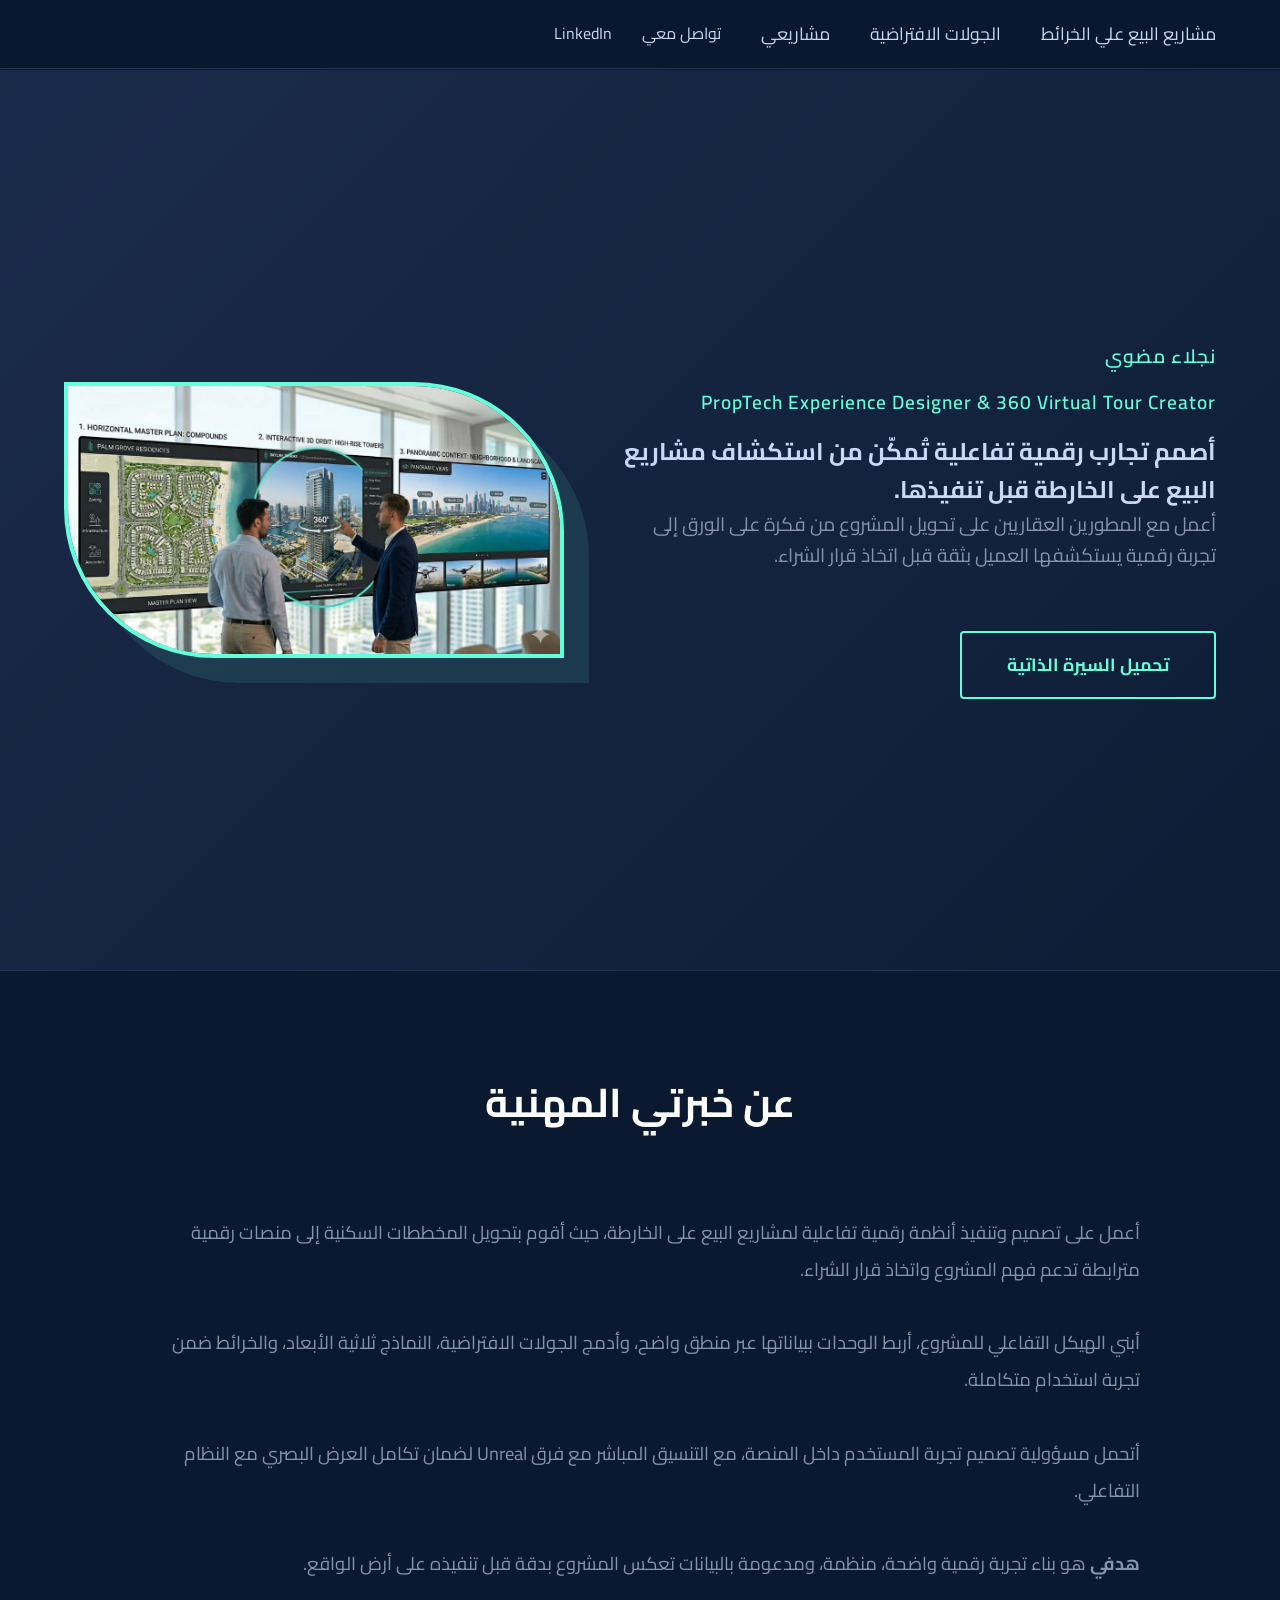
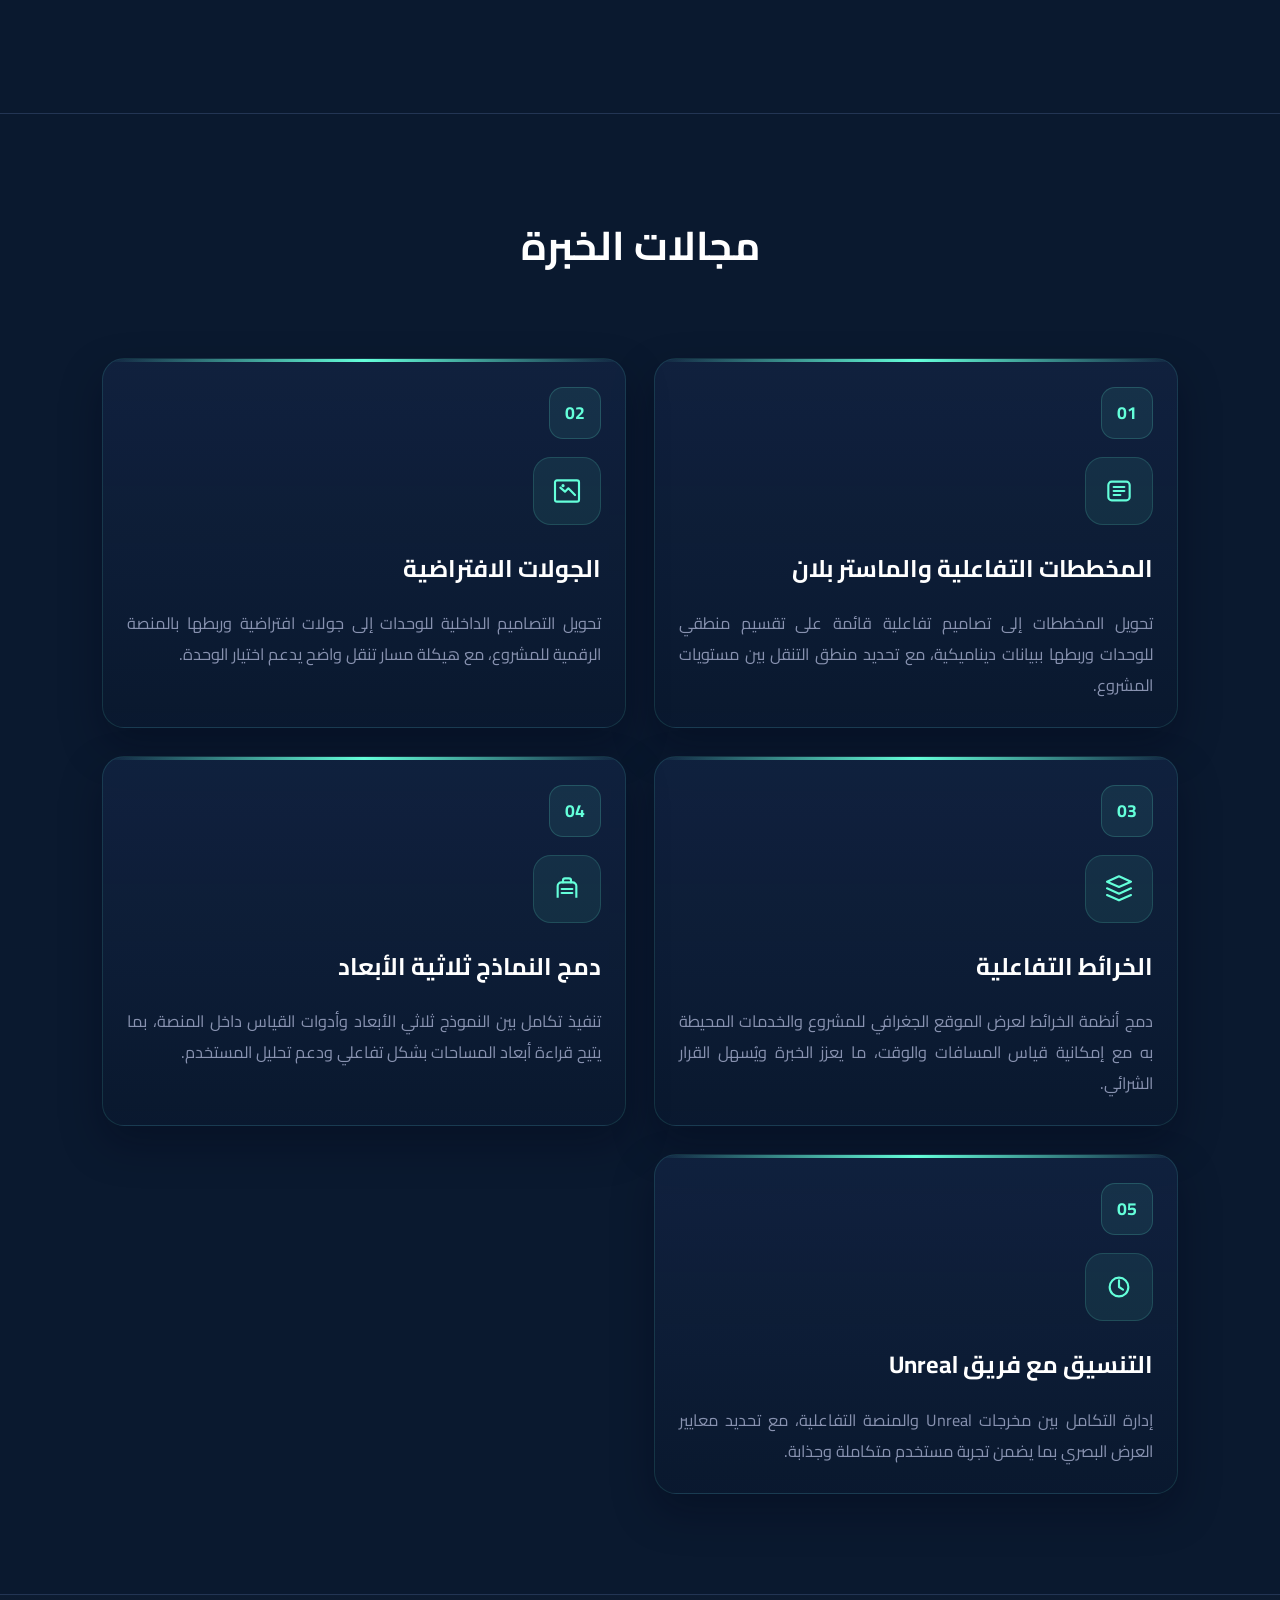
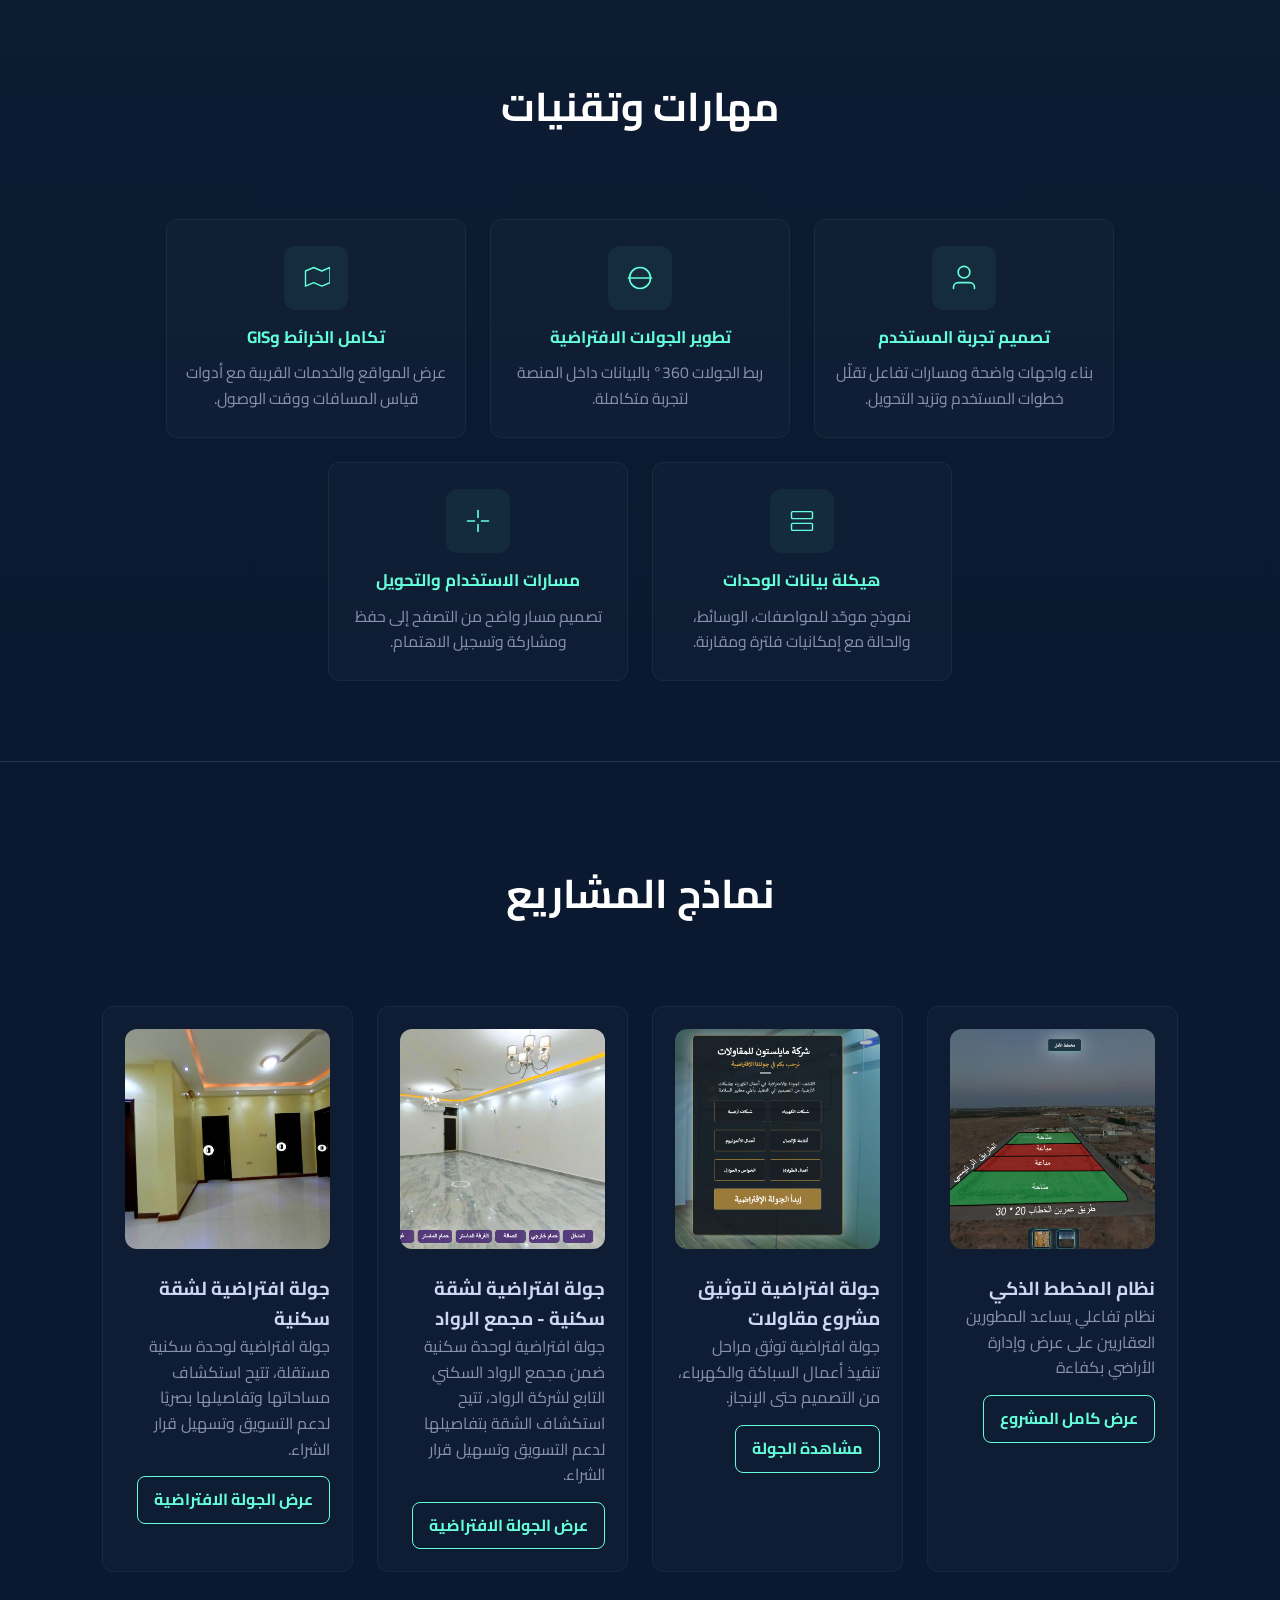
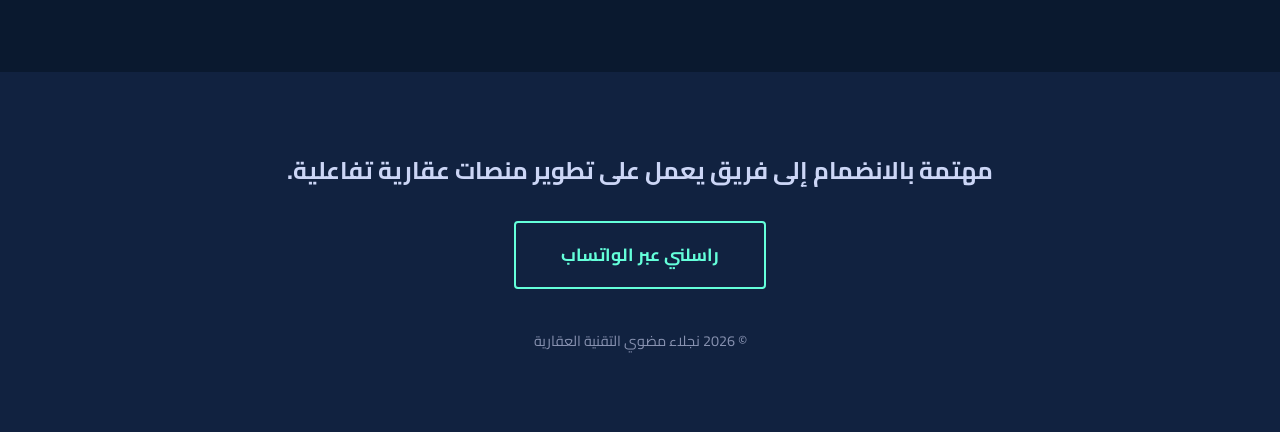
<file: index.html>
<!DOCTYPE html>
<html lang="ar" dir="rtl">
<head>
    <meta charset="UTF-8">
    <meta name="viewport" content="width=device-width, initial-scale=1.0">
    <title>PropTech | 360 Virtual tour</title>
    <link href="https://fonts.googleapis.com/css2?family=Cairo:wght@400;600;700&display=swap" rel="stylesheet">
    <link rel="stylesheet" href="style.css">
</head>
<body>
    <nav>
        <div class="menu-toggle" id="menu-toggle">
    <span></span>
    <span></span>
    <span></span>
        </div>
        <div class="nav-links">
    <a href="#">مشاريع البيع علي الخرائط</a>
    <a href="about.html"> الجولات الافتراضية</a>
    <a href="#projects">مشاريعي</a>

    <div class="nav-contact">
        <a href="tel:+966505993078" class="phone-link">
            تواصل معي
        </a>
        <a href="https://linkedin.com/in/yourprofile" target="_blank">
            LinkedIn
        </a>
    </div>
</div>
</nav>
    <header id="home">
        <div class="hero-container">
            <div class="hero-image">
                <img src="./images/main_image.jpeg" alt="صورة المتخصصة">
            </div>
            <div class="hero-text">
                <span class="tagline">نجلاء مضوي</span>
                 <span class="tagline">PropTech Experience Designer & 360 Virtual Tour Creator  </span>
                <h2>أصمم تجارب رقمية تفاعلية تُمكّن من استكشاف مشاريع البيع على الخارطة قبل تنفيذها. </h2>
                <p> 
                أعمل مع المطورين العقاريين على تحويل المشروع من فكرة على الورق إلى تجربة رقمية يستكشفها العميل بثقة قبل اتخاذ قرار الشراء.
                </p>
                <a href="./images/Naglaa Modawi_CV.pdf" download class="cta-button"> تحميل السيرة الذاتية </a>
            </div>
            
        </div>
    </header>

    <section id="about">
        <div style="max-width: 1000px; margin: 0 auto; text-align: center;">
            <h2 class="section-title">عن خبرتي المهنية </h2>
            <p style="font-size: 1.15rem; color: var(--text-dim); line-height: 2; margin-bottom: 30px; text-align: right;">
            أعمل على تصميم وتنفيذ أنظمة رقمية تفاعلية لمشاريع البيع 
            على الخارطة، حيث أقوم بتحويل المخططات السكنية إلى منصات رقمية مترابطة تدعم فهم المشروع واتخاذ قرار الشراء.
                <br><br>
                أبني الهيكل التفاعلي للمشروع، أربط الوحدات ببياناتها عبر منطق واضح، وأدمج الجولات الافتراضية، النماذج ثلاثية الأبعاد، والخرائط ضمن تجربة استخدام متكاملة.
                <br><br>
                أتحمل مسؤولية تصميم تجربة المستخدم داخل المنصة، مع التنسيق المباشر مع فرق Unreal لضمان تكامل العرض البصري مع النظام التفاعلي.
                <br><br>
           <strong>هدفي</strong> هو بناء تجربة رقمية واضحة، منظمة، ومدعومة بالبيانات تعكس المشروع بدقة قبل تنفيذه على أرض الواقع.
           
           
            </p>
        </div>
    </section>

    <section id="work">
        <h2 class="section-title">مجالات الخبرة</h2>

        <div class="experience-grid">
            <article class="experience-card">
                <div class="experience-number">01</div>
                <div class="experience-icon" aria-hidden="true">
                    <svg viewBox="0 0 24 24" fill="none" xmlns="http://www.w3.org/2000/svg"><path d="M4 7.5A2.5 2.5 0 016.5 5h11A2.5 2.5 0 0120 7.5v9A2.5 2.5 0 0117.5 19h-11A2.5 2.5 0 014 16.5v-9z" stroke="currentColor" stroke-width="1.6"/><path d="M8 9h8M8 12h8M8 15h5" stroke="currentColor" stroke-width="1.6" stroke-linecap="round"/></svg>
                </div>
                <h3>المخططات التفاعلية والماستر بلان</h3>
                <p>تحويل المخططات إلى تصاميم تفاعلية قائمة على تقسيم منطقي للوحدات وربطها ببيانات ديناميكية، مع تحديد منطق التنقل بين مستويات المشروع.</p>
            </article>

            <article class="experience-card">
                <div class="experience-number">02</div>
                <div class="experience-icon" aria-hidden="true">
                    <svg viewBox="0 0 24 24" fill="none" xmlns="http://www.w3.org/2000/svg"><path d="M3 18.5V5.5A1.5 1.5 0 014.5 4h15A1.5 1.5 0 0121 5.5v13a1.5 1.5 0 01-1.5 1.5h-15A1.5 1.5 0 013 18.5z" stroke="currentColor" stroke-width="1.6"/><path d="M7 9.5l3.5 3 2.5-2.5 5 5" stroke="currentColor" stroke-width="1.6" stroke-linecap="round" stroke-linejoin="round"/><circle cx="9" cy="8" r="1.2" fill="currentColor"/></svg>
                </div>
                <h3>الجولات الافتراضية</h3>
                <p>تحويل التصاميم الداخلية للوحدات إلى جولات افتراضية وربطها بالمنصة الرقمية للمشروع، مع هيكلة مسار تنقل واضح يدعم اختيار الوحدة.</p>
            </article>

            <article class="experience-card">
                <div class="experience-number">03</div>
                <div class="experience-icon" aria-hidden="true">
                    <svg viewBox="0 0 24 24" fill="none" xmlns="http://www.w3.org/2000/svg"><path d="M3 6.5l9-4 9 4-9 4-9-4zm0 5l9 4 9-4M3 16.5l9 4 9-4" stroke="currentColor" stroke-width="1.6" stroke-linecap="round" stroke-linejoin="round"/></svg>
                </div>
                <h3>الخرائط التفاعلية</h3>
                <p>دمج أنظمة الخرائط لعرض الموقع الجغرافي للمشروع والخدمات المحيطة به مع إمكانية قياس المسافات والوقت، ما يعزز الخبرة ويُسهل القرار الشرائي.</p>
            </article>

            <article class="experience-card">
                <div class="experience-number">04</div>
                <div class="experience-icon" aria-hidden="true">
                    <svg viewBox="0 0 24 24" fill="none" xmlns="http://www.w3.org/2000/svg"><path d="M5 18.5V9.8A2.8 2.8 0 017.8 7h8.4A2.8 2.8 0 0119 9.8v8.7" stroke="currentColor" stroke-width="1.6"/><path d="M8 12h8M8 15h8M9 7V5.5A1.5 1.5 0 0110.5 4h3A1.5 1.5 0 0115 5.5V7" stroke="currentColor" stroke-width="1.6" stroke-linecap="round"/></svg>
                </div>
                <h3>دمج النماذج ثلاثية الأبعاد</h3>
                <p>تنفيذ تكامل بين النموذج ثلاثي الأبعاد وأدوات القياس داخل المنصة، بما يتيح قراءة أبعاد المساحات بشكل تفاعلي ودعم تحليل المستخدم.</p>
            </article>

            <article class="experience-card">
                <div class="experience-number">05</div>
                <div class="experience-icon" aria-hidden="true">
                    <svg viewBox="0 0 24 24" fill="none" xmlns="http://www.w3.org/2000/svg"><path d="M5 12c0-3.9 3.1-7 7-7s7 3.1 7 7c0 4.1-3.1 7-7 7s-7-2.9-7-7z" stroke="currentColor" stroke-width="1.6"/><path d="M12 7v5l3 2" stroke="currentColor" stroke-width="1.6" stroke-linecap="round" stroke-linejoin="round"/></svg>
                </div>
                <h3>التنسيق مع فريق Unreal</h3>
                <p>إدارة التكامل بين مخرجات Unreal والمنصة التفاعلية، مع تحديد معايير العرض البصري بما يضمن تجربة مستخدم متكاملة وجذابة.</p>
            </article>
        </div>
    </section>

    <section id="skills" class="skills-section">
        <h2 class="section-title">مهارات وتقنيات</h2>
        <div class="skills-grid">
            <div class="skill-item">
                <div class="skill-icon">
                    <!-- UX Icon -->
                    <svg width="28" height="28" viewBox="0 0 24 24" fill="none" xmlns="http://www.w3.org/2000/svg"><path d="M12 2a5 5 0 100 10 5 5 0 000-10zM3 21v-1a4 4 0 014-4h10a4 4 0 014 4v1" stroke="currentColor" stroke-width="1.4" stroke-linecap="round" stroke-linejoin="round"/></svg>
                </div>
                <h3>تصميم تجربة المستخدم</h3>
                <p>بناء واجهات واضحة ومسارات تفاعل تقلّل خطوات المستخدم وتزيد التحويل.</p>
            </div>

            <div class="skill-item">
                <div class="skill-icon">
                    <!-- 360 Icon -->
                    <svg width="28" height="28" viewBox="0 0 24 24" fill="none" xmlns="http://www.w3.org/2000/svg"><circle cx="12" cy="12" r="9" stroke="currentColor" stroke-width="1.4"/><path d="M2 12h20" stroke="currentColor" stroke-width="1.4" stroke-linecap="round"/></svg>
                </div>
                <h3>تطوير الجولات الافتراضية</h3>
                <p>ربط الجولات 360° بالبيانات داخل المنصة لتجربة متكاملة.</p>
            </div>

            <div class="skill-item">
                <div class="skill-icon">
                    <!-- Maps Icon -->
                    <svg width="28" height="28" viewBox="0 0 24 24" fill="none" xmlns="http://www.w3.org/2000/svg"><path d="M3 6l7-3 7 3 7-3v13l-7 3-7-3-7 3V6z" stroke="currentColor" stroke-width="1.2" stroke-linecap="round" stroke-linejoin="round"/></svg>
                </div>
                <h3>تكامل الخرائط وGIS</h3>
                <p>عرض المواقع والخدمات القريبة مع أدوات قياس المسافات ووقت الوصول.</p>
            </div>

            <div class="skill-item">
                <div class="skill-icon">
                    <!-- Data Icon -->
                    <svg width="28" height="28" viewBox="0 0 24 24" fill="none" xmlns="http://www.w3.org/2000/svg"><rect x="3" y="4" width="18" height="6" rx="1" stroke="currentColor" stroke-width="1.2"/><rect x="3" y="14" width="18" height="6" rx="1" stroke="currentColor" stroke-width="1.2"/></svg>
                </div>
                <h3>هيكلة بيانات الوحدات</h3>
                <p>نموذج موحّد للمواصفات، الوسائط، والحالة مع إمكانيات فلترة ومقارنة.</p>
            </div>

            <div class="skill-item">
                <div class="skill-icon">
                    <!-- Workflow Icon -->
                    <svg width="28" height="28" viewBox="0 0 24 24" fill="none" xmlns="http://www.w3.org/2000/svg"><path d="M3 12h6M15 12h6M12 3v6M12 15v6" stroke="currentColor" stroke-width="1.4" stroke-linecap="round" stroke-linejoin="round"/></svg>
                </div>
                <h3>مسارات الاستخدام والتحويل</h3>
                <p>تصميم مسار واضح من التصفح إلى حفظ ومشاركة وتسجيل الاهتمام.</p>
            </div>
        </div>
    </section>

    <section id="projects">
        <h2 class="section-title">نماذج المشاريع</h2>
        <div class="projects-grid">
            <article class="project-card">
                <img src="./images/land.png" alt="نظام المخطط الذكي">
                <h3>نظام المخطط الذكي</h3>
<p>نظام تفاعلي يساعد المطورين العقاريين على عرض وإدارة الأراضي بكفاءة</p>
                <a href="./land-map-project.html" class="project-link">عرض كامل المشروع</a>
            </article>
            <article class="project-card">
                <img src="./images/Milestone.png" alt="جولة افتراضية داخل الوحدة">
                <h3>جولة افتراضية لتوثيق مشروع مقاولات</h3>
<p>جولة افتراضية توثق مراحل تنفيذ أعمال السباكة والكهرباء، من التصميم حتى الإنجاز.</p>
                <a href="https://naglaamodawi.github.io/virtual-tour-for-Institut-fran-ais-du-Soudan/#media-name=%D8%BA%D8%B1%D9%81%D8%A9%20%D8%A7%D9%84%D8%A7%D8%AC%D8%AA%D9%85%D8%A7%D8%B9%D8%A7%D8%AA&yaw=0.00&pitch=0.00&fov=90.00" target="_blank" class="project-link"> مشاهدة الجولة </a>
            </article>
            <article class="project-card">
                <img src="./images/aprtment.png" alt="جولة افتراضية لشقة سكنية ضمن مجمع الرواد">
                <h3>جولة افتراضية لشقة سكنية - مجمع الرواد</h3>
<p>جولة افتراضية لوحدة سكنية ضمن مجمع الرواد السكني التابع لشركة الرواد، تتيح استكشاف الشقة بتفاصيلها لدعم التسويق وتسهيل قرار الشراء.</p>
                <a href="https://naglaamodawi.github.io/Apartment-virtual-tour/" target="_blank" class="project-link">  عرض الجولة الافتراضية</a>
            </article>
            <article class="project-card">
                <img src="./images/apartment2.png" alt="جولة افتراضية لشقة سكنية مستقلة">
                <h3>جولة افتراضية لشقة سكنية</h3>
<p>جولة افتراضية لوحدة سكنية مستقلة، تتيح استكشاف مساحاتها وتفاصيلها بصريًا لدعم التسويق وتسهيل قرار الشراء.</p>
                <a href="https://naglaamodawi.github.io/Aldar-Alsudani-Engineering/#media-name=%D8%A7%D9%84%D8%B5%D8%A7%D9%84%D8%A9&yaw=0.00&pitch=0.00&fov=90.00" target="_blank" class="project-link">  عرض الجولة الافتراضية</a>
            </article>
        </div>
    </section>

    
    <footer id="contact">
        <h2>مهتمة بالانضمام إلى فريق يعمل على تطوير منصات عقارية تفاعلية.</h2>
        <a href="https://wa.me/966505993078" class="cta-button"> راسلني عبر الواتساب </a>
        <div style="margin-top: 40px; color: var(--text-dim); font-size: 0.9rem;">
            &copy; 2026  نجلاء مضوي التقنية العقارية
        </div>
    </footer>
<script>
    console.log("JS works");
const menuToggle = document.getElementById('menu-toggle');
const navLinks = document.querySelector('.nav-links');

menuToggle.addEventListener('click', () => {
    navLinks.classList.toggle('active');
});
</script>
</body>
</html>
</file>
<file: style.css>
:root{
  --primary-color:#0a192f; /* كحلي داكن تقني */
  --accent-color:#64ffda;  /* أخضر فسفوري */
  --text-main:#ccd6f6;
  --text-dim:#8892b0;
  --bg-light:#112240;
}

/* Reset */
*{box-sizing:border-box;margin:0;padding:0}

body{
  font-family:'Cairo',sans-serif;
  background-color:var(--primary-color);
  color:var(--text-main);
  line-height:1.6;overflow-x:hidden
}

/* Navbar */
nav{position:fixed;top:0;left:0;right:0;background-color:rgba(10,25,47,.95);backdrop-filter:blur(10px);padding:20px 5%;display:flex;justify-content:space-between;align-items:center;z-index:1000;border-bottom:1px solid #233554}
.nav-brand{font-size:1.5rem;color:var(--accent-color);font-weight:700;text-decoration:none}
.nav-links{display:flex;gap:40px;align-items:center}
.nav-links a{color:var(--text-main);text-decoration:none;font-size:1.1rem;transition:color .3s;position:relative}
.nav-links a:hover{color:var(--accent-color)}
.nav-links a::after{content:'';position:absolute;bottom:-5px;left:0;width:0;height:2px;background:var(--accent-color);transition:width .3s}
.nav-links a:hover::after{width:100%}
.nav-contact{display:flex;gap:30px;align-items:center}
.nav-contact a{color:var(--text-main);text-decoration:none;font-size:1rem;display:flex;align-items:center;gap:10px;transition:color .3s}
.nav-contact a:hover{color:var(--accent-color)}
.phone-icon,.linkedin-icon{width:20px;height:20px;display:inline-block}
/* Hamburger Menu */
.menu-toggle{
    display:none;
    flex-direction:column;
    cursor:pointer;
    gap:5px;
}

.menu-toggle span{
    width:25px;
    height:3px;
    background:var(--text-main);
    display:block;
    transition:0.3s;
}


/* Hero */
header{min-height:100vh;display:flex;align-items:center;justify-content:center;padding:60px 5%;background:linear-gradient(-45deg,#0a192f,#112240,#0a192f,#1a2a4a);background-size:400% 400%;animation:backgroundShift 8s ease infinite;margin-top:70px}
@keyframes backgroundShift{0%{background-position:0% 50%}50%{background-position:100% 50%}100%{background-position:0% 50%}}
.hero-container{display:flex;align-items:center;justify-content:space-between;gap:50px;width:100%;max-width:1400px;flex-direction:row-reverse}
.hero-text{flex:1.2;z-index:2}
.tagline{color:var(--accent-color);font-weight:600;font-size:1.2rem;display:block;margin-bottom:15px;letter-spacing:1px}
h1{font-size:clamp(2rem,5vw,3.5rem);color:#fff;margin-bottom:25px;line-height:1.2}
.hero-text p{font-size:1.2rem;color:var(--text-dim);max-width:600px;margin-bottom:30px}

/* Hero image */
.hero-image{flex:1;display:flex;justify-content:center;align-items:center}
.hero-image img{width:100%;max-width:500px;height:auto;max-height:600px;object-fit:contain;border:4px solid var(--accent-color);border-top-right-radius:150px;border-bottom-left-radius:150px;border-top-left-radius:0;border-bottom-right-radius:0;box-shadow:25px 25px 0 rgba(100,255,218,.1);transition:all .4s ease-in-out}
.hero-image img:hover{transform:translate(0,0) scale(1.02);box-shadow:35px 35px 0 rgba(100,255,218,.15)}

/* Experience */
section{padding:100px 8%;border-top:1px solid #233554}
.section-title{text-align:center;font-size:2.5rem;color:#fff;margin-bottom:80px}
.experience-item{display:flex;align-items:center;gap:60px;margin-bottom:120px}
.experience-item:nth-child(even){flex-direction:row-reverse}
.video-wrapper{flex:1.3;background:#000;border-radius:20px;overflow:hidden;box-shadow:0 20px 40px rgba(0,0,0,.5);border:1px solid #233554}
video{width:100%;height:auto;display:block;background:#000}
.exp-content{flex:1}
.exp-content h2{color:var(--accent-color);font-size:2rem;margin-bottom:20px}
.exp-content p{color:var(--text-dim);font-size:1.1rem;text-align:justify}

#work .experience-grid{display:grid;grid-template-columns:repeat(2,minmax(260px,1fr));gap:28px;max-width:1200px;margin:0 auto}
#work .experience-card{position:relative;display:flex;flex-direction:column;gap:18px;padding:28px 24px 26px;background:linear-gradient(180deg,rgba(17,34,64,.9),rgba(10,25,47,.85));border:1px solid rgba(100,255,218,.12);border-radius:22px;box-shadow:0 18px 40px rgba(2,6,23,.35);overflow:hidden;transition:transform .3s ease,box-shadow .3s ease,border-color .3s ease}
#work .experience-card::before{content:"";position:absolute;inset:0 auto auto 0;width:100%;height:3px;background:linear-gradient(90deg,transparent,var(--accent-color),transparent)}
#work .experience-card:hover{transform:translateY(-8px);box-shadow:0 24px 50px rgba(2,6,23,.5);border-color:rgba(100,255,218,.28)}
#work .experience-number{display:inline-flex;align-items:center;justify-content:center;width:52px;height:52px;border-radius:14px;background:rgba(100,255,218,.08);color:var(--accent-color);font-size:1.1rem;font-weight:700;border:1px solid rgba(100,255,218,.18)}
#work .experience-icon{display:flex;align-items:center;justify-content:center;width:68px;height:68px;border-radius:18px;background:rgba(100,255,218,.08);color:var(--accent-color);border:1px solid rgba(100,255,218,.15)}
#work .experience-icon svg{width:32px;height:32px}
#work .experience-card h3{color:#fff;font-size:1.5rem;line-height:1.8;margin-top:4px}
#work .experience-card p{color:var(--text-dim);font-size:1.02rem;line-height:1.9;text-align:justify}

/* Skills */
.skills-section{padding:80px 8%;background:linear-gradient(180deg,rgba(255,255,255,.01),rgba(255,255,255,0))}
.skills-grid{display:flex;gap:24px;justify-content:center;align-items:flex-start;max-width:1100px;margin:0 auto;flex-wrap:wrap}
.skill-item{width:300px;text-align:center;background:rgba(255,255,255,.02);border-radius:12px;padding:26px 18px;border:1px solid rgba(100,255,218,.06);transition:transform 360ms cubic-bezier(.2,.9,.3,1),box-shadow 360ms ease,background 360ms ease;transform-origin:center}
.skill-item:hover{transform:translateY(-10px) scale(1.02);box-shadow:0 16px 40px rgba(2,6,23,.6);background:rgba(100,255,218,.02)}
.skill-icon{width:64px;height:64px;margin:0 auto 14px;display:flex;align-items:center;justify-content:center;border-radius:12px;background:rgba(100,255,218,.06);color:var(--accent-color);font-size:28px;transition:transform 360ms cubic-bezier(.2,.9,.3,1),background 360ms ease,box-shadow 360ms ease}
.skill-item:hover .skill-icon{transform:scale(1.12) rotate(-6deg);background:rgba(100,255,218,.12);box-shadow:0 8px 24px rgba(100,255,218,.08)}
.skill-item h3{color:var(--accent-color);margin-bottom:10px;font-size:1.05rem;transition:color 240ms ease,transform 360ms cubic-bezier(.2,.9,.3,1)}
.skill-item:hover h3{color:var(--text-main);transform:translateY(-2px)}
.skill-item p{color:var(--text-dim);font-size:.98rem;line-height:1.6;text-align:center;transition:color 240ms ease}
.skill-item:hover p{color:#e6fbf5}

@media (max-width:700px){.skill-item{width:100%}}

/* Footer */
footer{padding:80px 5%;text-align:center;background-color:var(--bg-light)}
.cta-button{display:inline-block;padding:18px 45px;border:2px solid var(--accent-color);color:var(--accent-color);text-decoration:none;border-radius:4px;font-weight:700;font-size:1.1rem;transition:.3s;margin-top:30px}
.cta-button:hover{background:rgba(100,255,218,.1);transform:translateY(-5px)}

/* Responsive */
@media (max-width:1100px){nav{flex-direction:column;gap:15px}.nav-links{flex-direction:column;gap:15px}.nav-contact{flex-direction:column;gap:15px}.hero-container{flex-direction:column-reverse;text-align:center}.hero-text p{margin:0 auto 30px}.hero-image img{height:500px;max-width:380px}.experience-item{flex-direction:column!important;text-align:center}#work .experience-grid{grid-template-columns:1fr}h1{font-size:2.5rem}}

@media (max-width:600px){#work .experience-grid{grid-template-columns:1fr}#work .experience-card{padding:22px 18px}#work .experience-card h3{font-size:1.25rem}#work .experience-card p{text-align:right}}


        * {
            box-sizing: border-box;
            margin: 0;
            padding: 0;
        }

        body {
            font-family: 'Cairo', sans-serif;
            background-color: var(--primary-color);
            color: var(--text-main);
            line-height: 1.6;
            overflow-x: hidden;
        }

        /* شريط التنقل - Navbar */
        nav {
            position: fixed;
            top: 0;
            left: 0;
            right: 0;
            background-color: rgba(10, 25, 47, 0.95);
            backdrop-filter: blur(10px);
            padding: 20px 5%;
            display: flex;
            justify-content: space-between;
            align-items: center;
            z-index: 1000;
            border-bottom: 1px solid #233554;
        }

        .nav-brand {
            font-size: 1.5rem;
            color: var(--accent-color);
            font-weight: 700;
            text-decoration: none;
        }

        .nav-links {
            display: flex;
            gap: 40px;
            align-items: center;
        }

        .nav-links a {
            color: var(--text-main);
            text-decoration: none;
            font-size: 1.1rem;
            transition: color 0.3s ease;
            position: relative;
        }

        .nav-links a:hover {
            color: var(--accent-color);
        }

        .nav-links a::after {
            content: '';
            position: absolute;
            bottom: -5px;
            left: 0;
            width: 0;
            height: 2px;
            background-color: var(--accent-color);
            transition: width 0.3s ease;
        }

        .nav-links a:hover::after {
            width: 100%;
        }

        .nav-contact {
            display: flex;
            gap: 30px;
            align-items: center;
        }

        .nav-contact a {
            color: var(--text-main);
            text-decoration: none;
            font-size: 1rem;
            display: flex;
            align-items: center;
            gap: 10px;
            transition: color 0.3s ease;
        }

        .nav-contact a:hover {
            color: var(--accent-color);
        }

        .phone-icon, .linkedin-icon {
            width: 20px;
            height: 20px;
            display: inline-block;
        }

        /* قسم البداية - Hero Section */
        header {
            min-height: 100vh;
            display: flex;
            align-items: center;
            justify-content: center;
            padding: 60px 5%;
            background: linear-gradient(-45deg, #0a192f, #112240, #0a192f, #1a2a4a);
            background-size: 400% 400%;
            animation: backgroundShift 8s ease infinite;
            margin-top: 70px;
        }

        @keyframes backgroundShift {
            0% {
                background-position: 0% 50%;
            }
            50% {
                background-position: 100% 50%;
            }
            100% {
                background-position: 0% 50%;
            }
        }

        .hero-container {
            display: flex;
            align-items: center;
            justify-content: space-between;
            gap: 50px;
            width: 100%;
            max-width: 1400px;
        }

        .hero-text {
            flex: 1.2;
            z-index: 2;
        }

        .tagline {
            color: var(--accent-color);
            font-weight: 600;
            font-size: 1.2rem;
            display: block;
            margin-bottom: 15px;
            letter-spacing: 1px;
        }

        h1 {
            font-size: clamp(2rem, 5vw, 3.5rem);
            color: #fff;
            margin-bottom: 25px;
            line-height: 1.2;
        }

        .hero-text p {
            font-size: 1.2rem;
            color: var(--text-dim);
            max-width: 600px;
            margin-bottom: 30px;
        }

        /* قسم الصورة الشخصية المحدث */
        .hero-image {
            flex: 1;
            display: flex;
            justify-content: center;
            align-items: center;
        }

        .hero-image img {
            width: 100%;
            max-width: 500px; /* عرض محدود */
            height: auto; /* اجعل الارتفاع تلقائيًا لعرض الصورة كاملة */
            max-height: 600px; /* حد أقصى لارتفاع الصورة */
            object-fit: contain; /* عرض الصورة كاملة بدون قص */
            border: 4px solid var(--accent-color);

            /* الحواف المطلوبة: أعلى يمين وأسفل يسار */
            border-top-right-radius: 150px;
            border-bottom-left-radius: 150px;
            border-top-left-radius: 0;
            border-bottom-right-radius: 0;

            box-shadow: 25px 25px 0px rgba(100, 255, 218, 0.1);
            transition: all 0.4s ease-in-out;
        }

        .hero-image img:hover {
            transform: translate(0, 0) scale(1.02);
            box-shadow: 35px 35px 0px rgba(100, 255, 218, 0.15);
        }

        /* قسم الخبرات - Experience Section */
        section {
            padding: 100px 8%;
            border-top: 1px solid #233554;
        }

        .section-title {
            text-align: center;
            font-size: 2.5rem;
            color: #fff;
            margin-bottom: 80px;
        }

        .experience-grid {
            display: grid;
            grid-template-columns: repeat(2, minmax(260px, 1fr));
            gap: 28px;
            max-width: 1200px;
            margin: 0 auto;
        }

        .experience-card {
            position: relative;
            display: flex;
            flex-direction: column;
            gap: 18px;
            padding: 28px 24px 26px;
            background: linear-gradient(180deg, rgba(17, 34, 64, 0.9), rgba(10, 25, 47, 0.85));
            border: 1px solid rgba(100, 255, 218, 0.12);
            border-radius: 22px;
            box-shadow: 0 18px 40px rgba(2, 6, 23, 0.35);
            overflow: hidden;
            transition: transform 0.3s ease, box-shadow 0.3s ease, border-color 0.3s ease;
        }

        .experience-card::before {
            content: "";
            position: absolute;
            inset: 0 auto auto 0;
            width: 100%;
            height: 3px;
            background: linear-gradient(90deg, transparent, var(--accent-color), transparent);
        }

        .experience-card:hover {
            transform: translateY(-8px);
            box-shadow: 0 24px 50px rgba(2, 6, 23, 0.5);
            border-color: rgba(100, 255, 218, 0.28);
        }

        .experience-number {
            display: inline-flex;
            align-items: center;
            justify-content: center;
            width: 52px;
            height: 52px;
            border-radius: 14px;
            background: rgba(100, 255, 218, 0.08);
            color: var(--accent-color);
            font-size: 1.1rem;
            font-weight: 700;
            border: 1px solid rgba(100, 255, 218, 0.18);
        }

        .experience-icon {
            display: flex;
            align-items: center;
            justify-content: center;
            width: 68px;
            height: 68px;
            border-radius: 18px;
            background: rgba(100, 255, 218, 0.08);
            color: var(--accent-color);
            border: 1px solid rgba(100, 255, 218, 0.15);
        }

        .experience-icon svg {
            width: 32px;
            height: 32px;
        }

        .experience-card h3 {
            color: #fff;
            font-size: 1.5rem;
            line-height: 1.8;
            margin-top: 4px;
        }

        .experience-card p {
            color: var(--text-dim);
            font-size: 1.02rem;
            line-height: 1.9;
            text-align: justify;
        }

        /* التذييل - Footer */
        footer {
            padding: 80px 5%;
            text-align: center;
            background-color: var(--bg-light);
        }

        .cta-button {
            display: inline-block;
            padding: 18px 45px;
            border: 2px solid var(--accent-color);
            color: var(--accent-color);
            text-decoration: none;
            border-radius: 4px;
            font-weight: bold;
            font-size: 1.1rem;
            transition: 0.3s;
            margin-top: 30px;
        }

        .cta-button:hover {
            background: rgba(100, 255, 218, 0.1);
            transform: translateY(-5px);
        }

        /* استجابة الشاشات - Responsive */
        @media (max-width: 1100px) {
            nav {
                flex-direction: column;
                gap: 15px;
            }
            .nav-links {
                flex-direction: column;
                gap: 15px;
            }
            .nav-contact {
                flex-direction: column;
                gap: 15px;
            }
            .hero-container {
                flex-direction: column-reverse;
                text-align: center;
            }
            .hero-text p { margin: 0 auto 30px; }
            .hero-image img {
                height: 500px;
                max-width: 380px;
            }
            .experience-item {
                flex-direction: column !important;
                text-align: center;
            }
            h1 { font-size: 2.5rem; }
        }

/* Video placeholder (used until real demo video is uploaded) */
.video-placeholder{display:flex;flex-direction:column;align-items:center;justify-content:center;gap:14px;min-height:340px;color:var(--text-dim);background:radial-gradient(circle at center,rgba(100,255,218,.05),transparent 70%)}
.video-placeholder svg{color:var(--accent-color);opacity:.8}
.video-placeholder p{font-size:1.05rem;color:var(--text-dim)}

/* Projects section */
#projects{padding:100px 8%;border-top:1px solid #233554}
.projects-grid{display:grid;grid-template-columns:repeat(4,1fr);gap:24px;max-width:1200px;margin:0 auto}
.project-card{background:rgba(255,255,255,0.02);padding:22px;border-radius:12px;border:1px solid rgba(100,255,218,0.06);text-align:right}
.project-card img{width:100%;height:220px;object-fit:cover;border-radius:12px;margin-bottom:18px}
.project-card p{color:var(--text-dim);margin-bottom:14px;line-height:1.6}
.project-link{display:inline-block;padding:10px 16px;border-radius:8px;border:1px solid var(--accent-color);color:var(--accent-color);text-decoration:none;font-weight:700}
.project-link:hover{background:rgba(100,255,218,0.06);transform:translateY(-4px)}

@media (max-width:900px){.projects-grid{grid-template-columns:repeat(2,1fr)}}
@media (max-width:600px){.projects-grid{grid-template-columns:1fr}}
 

@media (max-width:768px){
    .menu-toggle{display:flex;}

    .nav-links{
        display:none !important;
        position:absolute;
        top:80px;
        right:0;
        width:100%;
        background:var(--primary-color);
        flex-direction:column;
        align-items:center;
        padding:20px 0;
    }

    .nav-links.active{
        display:flex !important;
    }

    /* 👇 هذا الجزء الجديد */
    .nav-contact{
        display:flex;
        flex-direction:column;
        gap:15px;
        margin-top:20px;
    }
}
</file>
